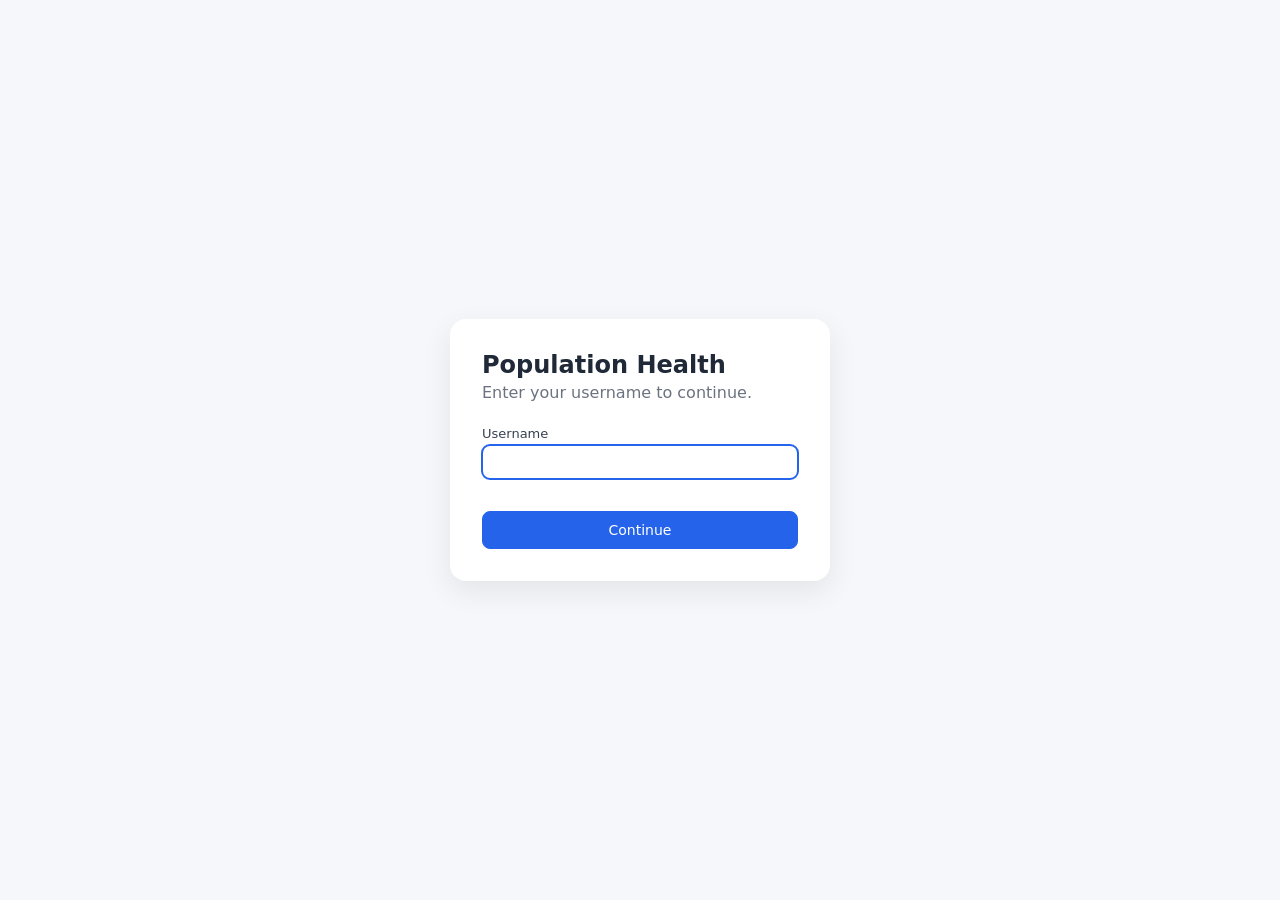
<file: index.html>
<!DOCTYPE html>
<html lang="en">
<head>
  <meta charset="UTF-8">
  <meta name="viewport" content="width=device-width, initial-scale=1.0">
  <title>Login</title>
  <link rel="stylesheet" href="css/style.css?v=7">
</head>
<body>
  <div class="login-wrap">
    <form class="login-card" id="loginForm" autocomplete="on">
      <h1 id="siteTitle">Sign in</h1>
      <p class="muted">Enter your username to continue.</p>
      <label for="username">Username</label>
      <input id="username" name="username" required autofocus autocomplete="username">
      <div class="error" id="error"></div>
      <button class="btn btn-primary" type="submit">Continue</button>
    </form>
  </div>

  <script src="js/common.js?v=2"></script>
  <script>
    (async () => {
      if (PH.getSession()) { location.replace('main.html'); return; }

      try {
        const layout = await PH.getLayout();
        PH.applyTheme(layout.theme);
        document.getElementById('siteTitle').textContent = layout.theme.siteTitle || 'Sign in';
      } catch { /* theme is optional on the login page */ }

      const form = document.getElementById('loginForm');
      const error = document.getElementById('error');
      form.addEventListener('submit', async (e) => {
        e.preventDefault();
        error.textContent = '';
        const name = document.getElementById('username').value.trim().toLowerCase();
        if (!name) return;
        try {
          const users = await PH.getUsers();
          const user = users.find(u => u.username.toLowerCase() === name);
          if (!user) { error.textContent = 'Unknown username.'; return; }
          PH.setSession(user);
          location.href = 'main.html';
        } catch (err) {
          error.textContent = 'Could not load users: ' + err.message;
        }
      });
    })();
  </script>
</body>
</html>
</file>
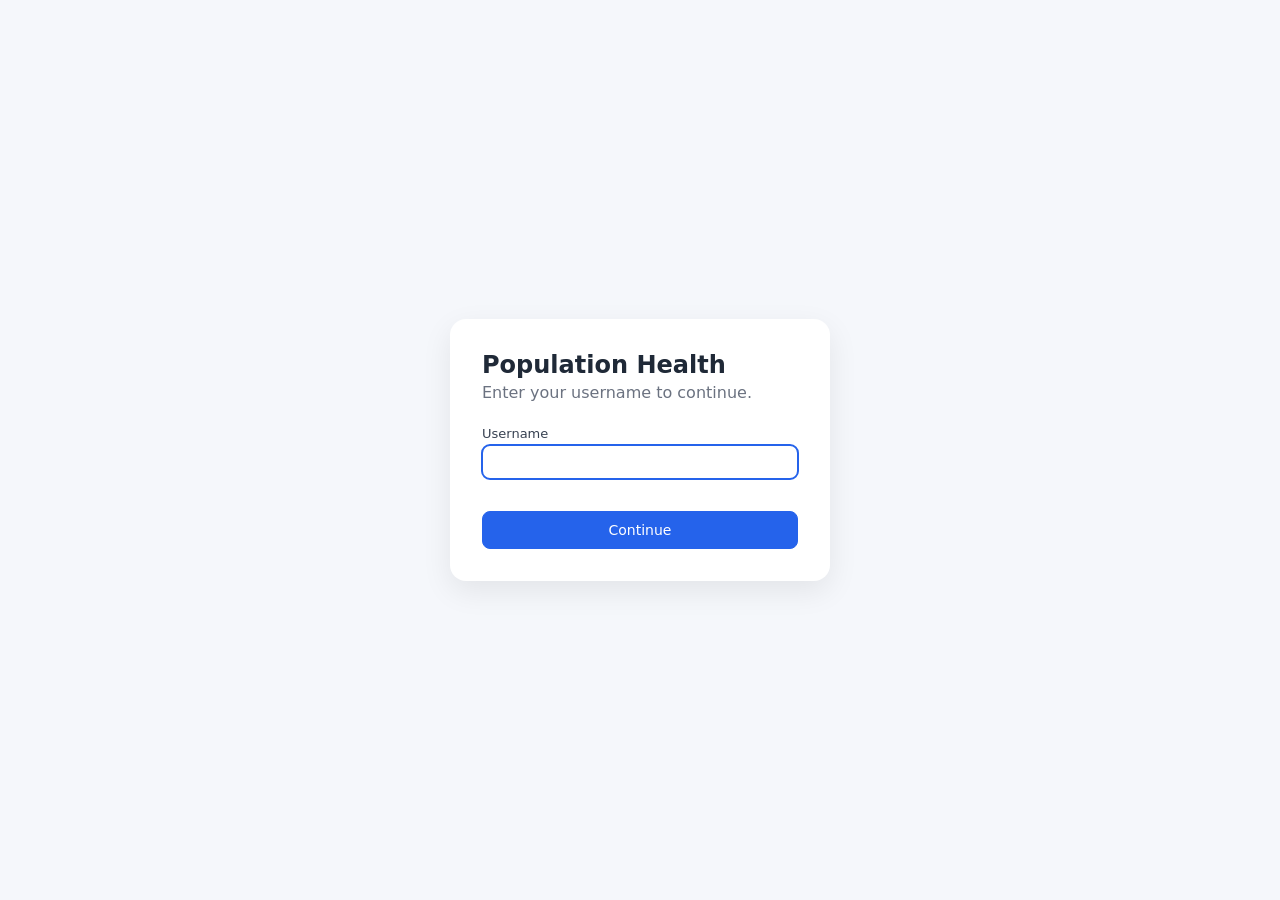
<file: admin.html>
<!DOCTYPE html>
<html lang="en">
<head>
  <meta charset="UTF-8">
  <meta name="viewport" content="width=device-width, initial-scale=1.0">
  <title>Admin Dashboard</title>
  <link rel="stylesheet" href="css/style.css?v=7">
</head>
<body class="admin">
  <div class="admin-top">
    <span class="title">Admin Dashboard</span>
    <nav class="tabs">
      <button class="tab active" data-view="designer">Page designer</button>
      <button class="tab" data-view="users">Users</button>
      <button class="tab" data-view="publish">Publish</button>
    </nav>
    <span class="spacer"></span>
    <span class="draft-status clean" id="draftStatus">All changes published</span>
    <a class="btn btn-sm" href="ecr.html">Emergency Change</a>
    <a class="btn btn-sm" href="pac.html">Pre-Approved Change</a>
    <a class="btn btn-sm" href="main.html">View main page</a>
    <button class="btn btn-sm" id="logoutBtn">Log out</button>
  </div>

  <!-- Designer -->
  <section class="view active" id="view-designer">
    <div class="designer">
      <aside class="panel">
        <h3>Blocks</h3>
        <div id="palette"></div>
        <p class="palette-hint">Drag a block onto the page, or click it to add at the end. Drag blocks on the page to reorder.</p>
      </aside>
      <div class="canvas-wrap">
        <div class="canvas-frame" id="canvasFrame">
          <header class="site-header">
            <div class="inner">
              <div class="site-title" id="canvasTitle"></div>
              <span class="user-chip">username · role</span>
            </div>
          </header>
          <main class="page">
            <div class="page-grid canvas" id="canvas"></div>
          </main>
        </div>
      </div>
      <aside class="panel right">
        <h3 id="propsTitle">Page settings</h3>
        <div id="props"></div>
      </aside>
    </div>
  </section>

  <!-- Users -->
  <section class="view page-view" id="view-users">
    <div class="box">
      <h2>Users</h2>
      <p class="muted">Users who can log in. Admins see the Admin Dashboard button.</p>
      <form class="row" id="addUserForm">
        <div class="field"><label>Username</label><input id="newUsername" required></div>
        <div class="field"><label>Role</label>
          <select id="newRole"><option>User</option><option>Admin</option></select>
        </div>
        <button class="btn btn-primary" type="submit">Add user</button>
      </form>
      <div class="error" id="userError"></div>
      <table class="table">
        <thead><tr><th>Username</th><th>Role</th><th></th></tr></thead>
        <tbody id="userRows"></tbody>
      </table>
    </div>
  </section>

  <!-- Publish -->
  <section class="view page-view" id="view-publish">
    <div class="box">
      <h2>Publish to GitHub</h2>
      <p class="muted">
        Your edits are saved as a draft in this browser only. Publishing commits
        <code>data/layout.json</code> and <code>data/users.json</code> to your repository so every visitor sees them.
        GitHub Pages usually updates within 1–5 minutes.
      </p>
      <div class="row">
        <div class="field"><label>Owner</label><input id="ghOwner" placeholder="your-github-username"></div>
        <div class="field"><label>Repository</label><input id="ghRepo" placeholder="repo-name"></div>
        <div class="field"><label>Branch</label><input id="ghBranch" placeholder="main"></div>
      </div>
      <div class="field" style="margin-top:12px">
        <label>Personal access token (fine-grained, "Contents: Read and write" on this repo only)</label>
        <input id="ghToken" type="password" placeholder="github_pat_…" autocomplete="off">
      </div>
      <div class="field checkbox"><input type="checkbox" id="ghRemember"><label for="ghRemember">Remember token in this browser</label></div>
      <div class="props-actions">
        <button class="btn btn-primary" id="publishBtn">Publish now</button>
      </div>
      <div class="publish-log" id="publishLog"></div>
    </div>

    <div class="box">
      <h2>Drafts &amp; backups</h2>
      <p class="muted">Prefer not to use a token? Download the JSON files and commit them to the <code>data/</code> folder yourself.</p>
      <div class="props-actions">
        <button class="btn" id="exportLayoutBtn">Download layout.json</button>
        <button class="btn" id="exportUsersBtn">Download users.json</button>
        <button class="btn" id="importLayoutBtn">Import layout.json…</button>
        <button class="btn btn-danger" id="discardBtn">Discard drafts</button>
        <input type="file" id="importFile" accept="application/json,.json" hidden>
      </div>
    </div>
  </section>

  <div class="toast" id="toast"></div>

  <script src="js/common.js?v=2"></script>
  <script src="js/admin.js?v=2"></script>
</body>
</html>
</file>
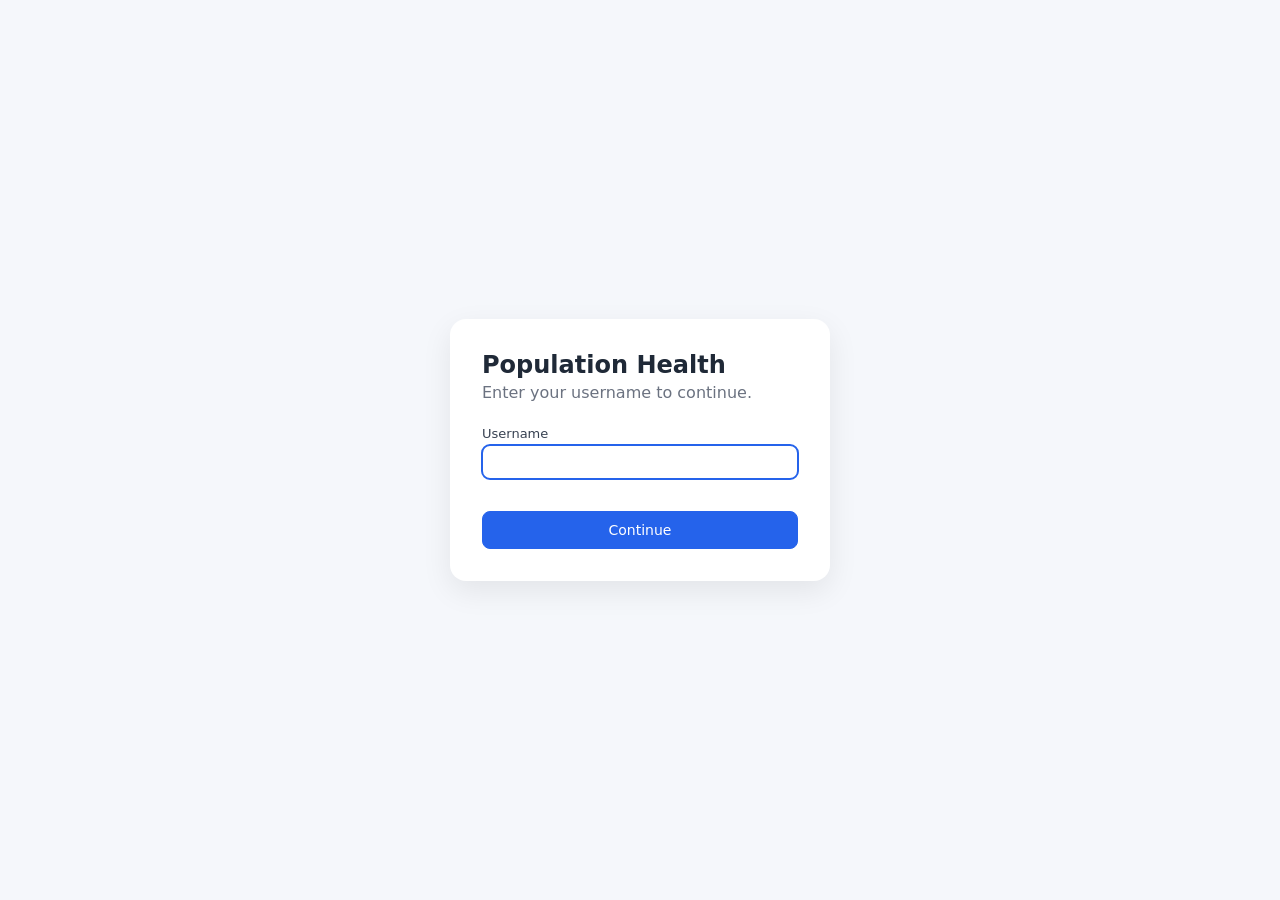
<file: ecr.html>
<!DOCTYPE html>
<html lang="en">
<head>
  <meta charset="UTF-8">
  <meta name="viewport" content="width=device-width, initial-scale=1.0">
  <title>Emergency Change Template</title>
  <link rel="stylesheet" href="css/style.css?v=7">
</head>
<body>
  <header class="site-header">
    <div class="inner">
      <div class="site-title" id="siteTitle"></div>
      <span class="user-chip" id="userChip"></span>
      <a class="btn" href="main.html">Home</a>
      <a class="btn btn-primary" id="adminBtn" href="admin.html" hidden>Admin Dashboard</a>
      <button class="btn" id="logoutBtn">Log out</button>
    </div>
  </header>

  <main class="page ecr" id="app"></main>
  <div class="toast" id="toast"></div>

  <script src="js/common.js?v=2"></script>
  <script src="js/template-form.js?v=2"></script>
  <script src="js/ecr.js?v=4"></script>
</body>
</html>
</file>
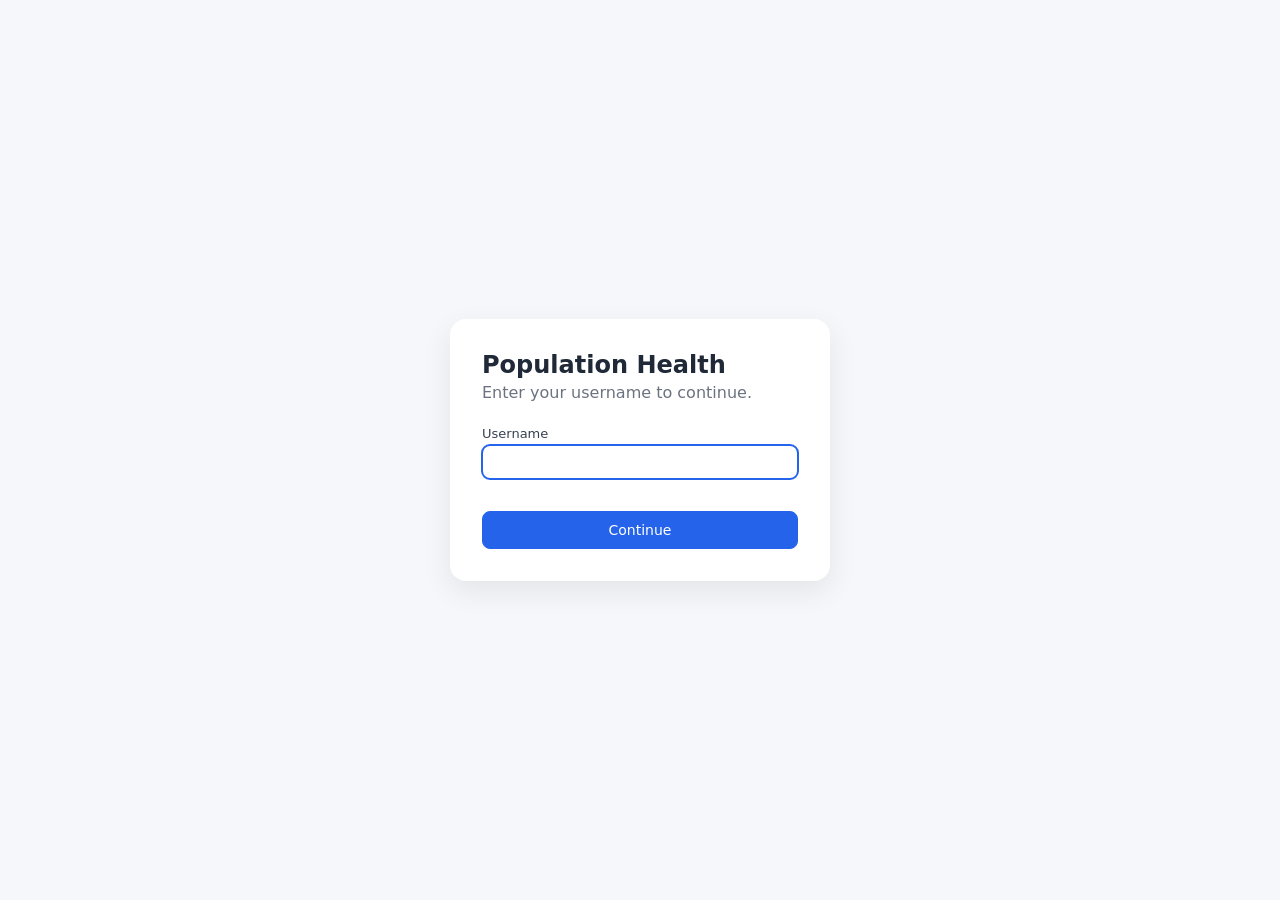
<file: main.html>
<!DOCTYPE html>
<html lang="en">
<head>
  <meta charset="UTF-8">
  <meta name="viewport" content="width=device-width, initial-scale=1.0">
  <title>Home</title>
  <link rel="stylesheet" href="css/style.css?v=7">
</head>
<body>
  <header class="site-header">
    <div class="inner">
      <div class="site-title" id="siteTitle"></div>
      <span class="user-chip" id="userChip"></span>
      <a class="btn btn-primary" id="adminBtn" href="admin.html" hidden>Admin Dashboard</a>
      <button class="btn" id="logoutBtn">Log out</button>
    </div>
  </header>
  <div class="banner" id="draftBanner" hidden>
    You are viewing unpublished draft changes (only visible in this browser).
  </div>
  <main class="page">
    <div class="page-grid" id="page"></div>
  </main>

  <script src="js/common.js?v=2"></script>
  <script>
    (async () => {
      const session = PH.requireLogin();
      if (!session) return;

      document.getElementById('userChip').textContent = `${session.username} · ${session.role}`;
      if (PH.isAdmin(session)) document.getElementById('adminBtn').hidden = false;
      document.getElementById('logoutBtn').onclick = () => { PH.clearSession(); location.href = 'index.html'; };

      try {
        await PH.reconcileDrafts();
        const layout = await PH.getLayout();
        PH.applyTheme(layout.theme);
        document.title = layout.theme.siteTitle || 'Home';
        document.getElementById('siteTitle').textContent = layout.theme.siteTitle;
        const banner = document.getElementById('draftBanner');
        const draft = PH.draftState();
        banner.hidden = draft === 'none';
        if (draft === 'deploying') {
          banner.textContent = '✔ Published. GitHub Pages is updating (can take a few minutes) — this message disappears once the live site is updated.';
        }
        PH.renderPage(layout, document.getElementById('page'));
      } catch (err) {
        document.getElementById('page').replaceChildren(PH.el('div', { class: 'w-empty', style: { gridColumn: 'span 12' }, text: 'Could not load page: ' + err.message }));
      }
    })();
  </script>
</body>
</html>
</file>
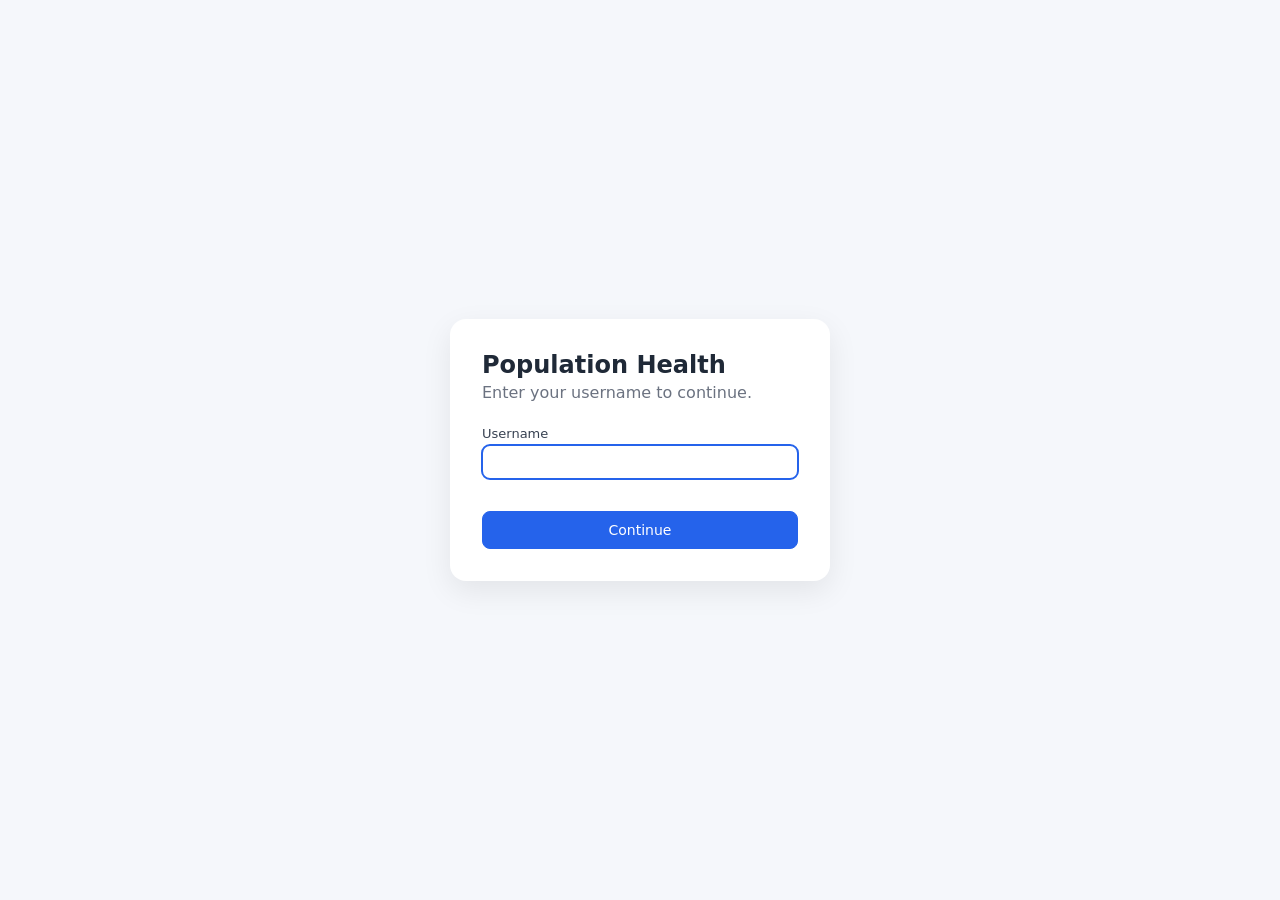
<file: pac.html>
<!DOCTYPE html>
<html lang="en">
<head>
  <meta charset="UTF-8">
  <meta name="viewport" content="width=device-width, initial-scale=1.0">
  <title>Pre-Approved Change Template</title>
  <link rel="stylesheet" href="css/style.css?v=7">
</head>
<body>
  <header class="site-header">
    <div class="inner">
      <div class="site-title" id="siteTitle"></div>
      <span class="user-chip" id="userChip"></span>
      <a class="btn" href="main.html">Home</a>
      <a class="btn btn-primary" id="adminBtn" href="admin.html" hidden>Admin Dashboard</a>
      <button class="btn" id="logoutBtn">Log out</button>
    </div>
  </header>

  <main class="page ecr" id="app"></main>
  <div class="toast" id="toast"></div>

  <script src="js/common.js?v=2"></script>
  <script src="js/template-form.js?v=2"></script>
  <script src="js/pac.js?v=1"></script>
</body>
</html>
</file>
<file: css/style.css>
:root {
  --page-bg: #f5f7fb;
  --page-text: #1f2937;
  --accent: #2563eb;
  --header-bg: #ffffff;
  --header-text: #1f2937;
  --page-font: system-ui, -apple-system, Segoe UI, Roboto, sans-serif;
  --max-width: 1100px;
  --ui-border: #e5e7eb;
  --ui-muted: #6b7280;
  --ui-font: system-ui, -apple-system, Segoe UI, Roboto, sans-serif;
}
* { box-sizing: border-box; }
html, body { margin: 0; height: 100%; }
body { font-family: var(--page-font); background: var(--page-bg); color: var(--page-text); }
a { color: var(--accent); }

/* ---------- generic UI ---------- */
.btn {
  display: inline-flex; align-items: center; gap: 6px;
  font: 500 14px var(--ui-font); padding: 8px 14px; border-radius: 8px;
  border: 1px solid var(--ui-border); background: #fff; color: #1f2937;
  cursor: pointer; text-decoration: none; white-space: nowrap;
}
.btn:hover { background: #f3f4f6; }
.btn-primary { background: var(--accent); border-color: var(--accent); color: #fff; }
.btn-primary:hover { filter: brightness(1.08); background: var(--accent); }
.btn-danger { color: #b91c1c; border-color: #fecaca; }
.btn-danger:hover { background: #fef2f2; }
.btn-sm { padding: 4px 8px; font-size: 12px; }
input, select, textarea {
  font: 14px var(--ui-font); padding: 8px 10px; border: 1px solid #d1d5db;
  border-radius: 8px; width: 100%; background: #fff; color: #111827;
}
textarea { min-height: 80px; resize: vertical; }
input:focus, select:focus, textarea:focus { outline: 2px solid var(--accent); outline-offset: -1px; border-color: transparent; }
label { font: 500 13px var(--ui-font); color: #374151; display: block; margin-bottom: 4px; }
.muted { color: var(--ui-muted); }
.error { color: #b91c1c; font: 14px var(--ui-font); min-height: 20px; }
.toast {
  position: fixed; bottom: 20px; left: 50%; transform: translateX(-50%);
  background: #111827; color: #fff; padding: 10px 16px; border-radius: 8px;
  font: 14px var(--ui-font); z-index: 1000; opacity: 0; transition: opacity .2s; pointer-events: none;
}
.toast.show { opacity: 1; }

/* ---------- login ---------- */
.login-wrap { min-height: 100%; display: grid; place-items: center; padding: 24px; }
.login-card {
  width: 100%; max-width: 380px; background: #fff; border-radius: 16px; padding: 32px;
  box-shadow: 0 10px 30px rgba(0,0,0,.08); font-family: var(--ui-font);
}
.login-card h1 { margin: 0 0 4px; font-size: 24px; }
.login-card p { margin: 0 0 24px; }
.login-card .btn { width: 100%; justify-content: center; margin-top: 12px; padding: 10px; }

/* ---------- main page ---------- */
.site-header {
  background: var(--header-bg); color: var(--header-text);
  border-bottom: 1px solid rgba(0,0,0,.06); position: sticky; top: 0; z-index: 10;
}
.site-header .inner {
  max-width: var(--max-width); margin: 0 auto; padding: 12px 20px;
  display: flex; align-items: center; gap: 12px;
}
.site-title { font-size: 20px; font-weight: 700; margin-right: auto; }
.user-chip { font: 14px var(--ui-font); opacity: .8; }
.banner {
  background: #fef3c7; color: #92400e; font: 14px var(--ui-font);
  padding: 8px 20px; text-align: center;
}
.page { max-width: var(--max-width); margin: 0 auto; padding: 20px; }
.page-grid { display: grid; grid-template-columns: repeat(12, minmax(0, 1fr)); gap: 16px; }
@media (max-width: 720px) {
  .page-grid > .ph-block { grid-column: span 12 !important; }
}

/* ---------- widgets ---------- */
.ph-block > * { margin-top: 0; margin-bottom: 0; }
.w-hero { padding: 56px 24px; }
.w-hero h1 { margin: 0 0 12px; font-size: clamp(28px, 4vw, 44px); }
.w-hero p { margin: 0 0 20px; font-size: 18px; opacity: .95; }
.w-button {
  display: inline-block; padding: 10px 20px; border-radius: 8px;
  text-decoration: none; font-weight: 600;
}
.w-button:hover { filter: brightness(1.08); }
.w-text { line-height: 1.6; white-space: pre-wrap; }
.w-image { margin: 0; }
.w-image img { max-width: 100%; height: auto; display: inline-block; }
.w-image figcaption { font-size: 14px; opacity: .7; margin-top: 6px; }
.w-card {
  height: 100%; border-radius: 12px; padding: 20px; box-shadow: 0 1px 3px rgba(0,0,0,.08);
  display: flex; flex-direction: column; gap: 8px;
}
.w-card img { width: 100%; border-radius: 8px; object-fit: cover; max-height: 180px; }
.w-card h3, .w-card p { margin: 0; }
.w-card p { line-height: 1.5; white-space: pre-wrap; flex: 1; }
.w-list { margin: 0; padding-left: 22px; line-height: 1.8; }
.w-embed { width: 100%; border: 0; border-radius: 8px; display: block; }
.w-divider { border: 0; margin: 0; }
.w-empty {
  padding: 24px; border: 2px dashed #d1d5db; border-radius: 8px;
  text-align: center; color: var(--ui-muted); font: 14px var(--ui-font);
}

/* ---------- admin ---------- */
body.admin { background: #f3f4f6; font-family: var(--ui-font); color: #111827; height: 100vh; display: flex; flex-direction: column; }
.admin-top {
  display: flex; align-items: center; gap: 8px; padding: 10px 16px;
  background: #111827; color: #fff; flex-wrap: wrap;
}
.admin-top .title { font-weight: 700; margin-right: 16px; }
.admin-top .spacer { flex: 1; }
.tabs { display: flex; gap: 4px; }
.tab { background: transparent; color: #d1d5db; border: 0; padding: 8px 12px; border-radius: 6px; cursor: pointer; font: 500 14px var(--ui-font); }
.tab.active, .tab:hover { background: #374151; color: #fff; }
.draft-status { font-size: 13px; color: #fbbf24; }
.draft-status.clean { color: #34d399; }

.view { display: none; flex: 1; min-height: 0; }
.view.active { display: flex; }

.designer { flex: 1; display: grid; grid-template-columns: 200px 1fr 300px; min-height: 0; }
.panel { background: #fff; border-right: 1px solid var(--ui-border); overflow-y: auto; padding: 16px; }
.panel.right { border-right: 0; border-left: 1px solid var(--ui-border); }
.panel h3 { margin: 0 0 12px; font-size: 13px; text-transform: uppercase; letter-spacing: .05em; color: var(--ui-muted); }
.palette-item {
  display: flex; align-items: center; gap: 10px; padding: 10px; margin-bottom: 8px;
  border: 1px solid var(--ui-border); border-radius: 8px; cursor: grab; background: #fff; user-select: none;
}
.palette-item:hover { border-color: var(--accent); background: #eff6ff; }
.palette-item .icon { width: 24px; text-align: center; font-size: 16px; }
.palette-hint { font-size: 12px; color: var(--ui-muted); margin-top: 12px; line-height: 1.5; }

.canvas-wrap { overflow: auto; padding: 24px; }
.canvas-frame {
  background: var(--page-bg); color: var(--page-text); font-family: var(--page-font);
  border-radius: 10px; box-shadow: 0 4px 20px rgba(0,0,0,.08); min-height: 100%; overflow: hidden;
}
.canvas-frame .site-header { position: static; }
.canvas { min-height: 300px; padding-bottom: 80px; }
.canvas.drag-over-end::after {
  content: ''; grid-column: span 12; height: 4px; background: var(--accent); border-radius: 2px;
}
.canvas-empty {
  grid-column: span 12; padding: 60px 20px; text-align: center; color: var(--ui-muted);
  border: 2px dashed #cbd5e1; border-radius: 12px; font: 15px var(--ui-font);
}
.canvas .ph-block { position: relative; outline: 1px dashed transparent; border-radius: 6px; cursor: pointer; }
.canvas .ph-block:hover { outline-color: #93c5fd; }
.canvas .ph-block.selected { outline: 2px solid var(--accent); }
.canvas .ph-block.dragging { opacity: .4; }
.canvas .ph-block.drop-before::before, .canvas .ph-block.drop-after::after {
  content: ''; position: absolute; background: var(--accent); border-radius: 2px; z-index: 5;
}
.canvas .ph-block.drop-before.vertical::before { left: 0; right: 0; top: -10px; height: 4px; }
.canvas .ph-block.drop-after.vertical::after { left: 0; right: 0; bottom: -10px; height: 4px; }
.canvas .ph-block.drop-before.horizontal::before { top: 0; bottom: 0; left: -10px; width: 4px; }
.canvas .ph-block.drop-after.horizontal::after { top: 0; bottom: 0; right: -10px; width: 4px; }
.canvas .ph-block a, .canvas .ph-block iframe { pointer-events: none; }
.block-tools {
  position: absolute; top: -14px; right: 6px; display: none; gap: 2px; z-index: 6;
  background: #111827; border-radius: 6px; padding: 2px;
}
.canvas .ph-block:hover .block-tools, .canvas .ph-block.selected .block-tools { display: flex; }
.block-tools button {
  background: transparent; border: 0; color: #fff; cursor: pointer; padding: 3px 7px;
  font: 12px var(--ui-font); border-radius: 4px;
}
.block-tools button:hover { background: #374151; }
.block-tools .handle { cursor: grab; }
.block-tools .type { color: #9ca3af; padding: 3px 6px; font-size: 11px; }

.field { margin-bottom: 14px; }
.field.checkbox { display: flex; align-items: center; gap: 8px; }
.field.checkbox input { width: auto; }
.field.checkbox label { margin: 0; }
.color-row { display: flex; gap: 6px; }
.color-row input[type=color] { width: 44px; padding: 2px; height: 36px; flex: none; }
.props-actions { display: flex; gap: 6px; margin-top: 8px; flex-wrap: wrap; }

.page-view { flex: 1; overflow: auto; padding: 24px; }
.page-view .box {
  max-width: 820px; margin: 0 auto 20px; background: #fff; border-radius: 12px;
  padding: 24px; box-shadow: 0 1px 3px rgba(0,0,0,.06);
}
.page-view h2 { margin: 0 0 6px; font-size: 18px; }
.page-view .box > p { margin: 0 0 16px; }
.table { width: 100%; border-collapse: collapse; font-size: 14px; }
.table th, .table td { text-align: left; padding: 8px; border-bottom: 1px solid var(--ui-border); }
.table td:last-child, .table th:last-child { text-align: right; }
.row { display: flex; gap: 8px; align-items: flex-end; flex-wrap: wrap; }
.row > .field { flex: 1; min-width: 140px; margin: 0; }
.publish-log { font: 13px ui-monospace, monospace; background: #f9fafb; border-radius: 8px; padding: 10px; white-space: pre-wrap; margin-top: 12px; min-height: 40px; }

@media (max-width: 1000px) {
  .designer { grid-template-columns: 160px 1fr 260px; }
}

/* ---------- emergency change template ---------- */
.ecr { font-family: var(--ui-font); max-width: 980px; }
.ecr h1 { margin: 8px 0 4px; font-size: 24px; }
.ecr > p { margin: 0 0 16px; }
.ecr-table { width: 100%; border-collapse: collapse; background: #fff; font-size: 14px; margin-bottom: 8px; }
.ecr-table th, .ecr-table td { border: 1px solid #1f2937; padding: 4px 6px; vertical-align: middle; }
.ecr-table thead th { background: #5b9bd5; text-align: center; }
.ecr-table tbody th { background: #5b9bd5; text-align: left; width: 280px; font-weight: 700; }
.ecr-table tbody td { background: #e9eef7; }
.ecr-table tbody td.shade { background: #d0dcef; }
.ecr-table input, .ecr-table textarea, .ecr-table select { border-radius: 4px; padding: 5px 7px; min-height: 0; }
.ecr-approval thead th { background: #fff; text-align: left; }
.ecr-approval tbody td { background: #fff; }
.ecr-inline-label { font-weight: 700; text-decoration: underline; margin: 4px 0; }
.ecr-sub { margin: 20px 0 8px; font-size: 15px; text-decoration: underline; }
.ecr-preview-head { display: flex; align-items: center; justify-content: space-between; margin-top: 24px; }
.ecr-preview { background: #fff; border: 1px solid var(--ui-border); border-radius: 8px; padding: 20px; overflow-x: auto; margin-bottom: 40px; }
.ecr-table .ecr-x { border: 0; background: transparent !important; width: 36px; text-align: center; }
.ecr-remove { border: 0; background: transparent; color: #2563eb; font-size: 18px; cursor: pointer; padding: 2px 6px; border-radius: 4px; }
.ecr-remove:hover { background: #fee2e2; color: #b91c1c; }
.ecr-hint { font-size: 13px; margin: 6px 0 0; }
.ecr-window-point { display: flex; align-items: center; gap: 6px; margin-bottom: 4px; }
.ecr-window-label { width: 40px; font-weight: 600; font-size: 13px; }
.ecr-window-point input[type=date] { width: 160px; }
.ecr-timepair { display: inline-flex; align-items: center; gap: 2px; }
.ecr-table select.ecr-time { width: 62px; }
.ecr-window-preview { font-weight: 600; font-size: 13px; margin: 4px 0; color: #1e3a8a; }
.ecr-type-hint { font-size: 12px; color: #92400e; background: #fef3c7; border-radius: 4px; padding: 4px 8px; margin-top: 4px; }
.ecr-table tbody th { white-space: pre-line; }
.ecr-table thead.align-left th { text-align: left; }
.ecr-field-hint { font-weight: 400; font-size: 12px; margin-top: 2px; }
.ecr-intro tbody th { background: #dbeafe; }
.ecr-intro tbody td { background: #fff !important; }
.ecr-window-warning { font-size: 13px; font-weight: 600; color: #b91c1c; background: #fee2e2; border-radius: 4px; padding: 4px 8px; margin: 4px 0; }
.ecr-time option:disabled { color: #c0c4cc; }
</file>
